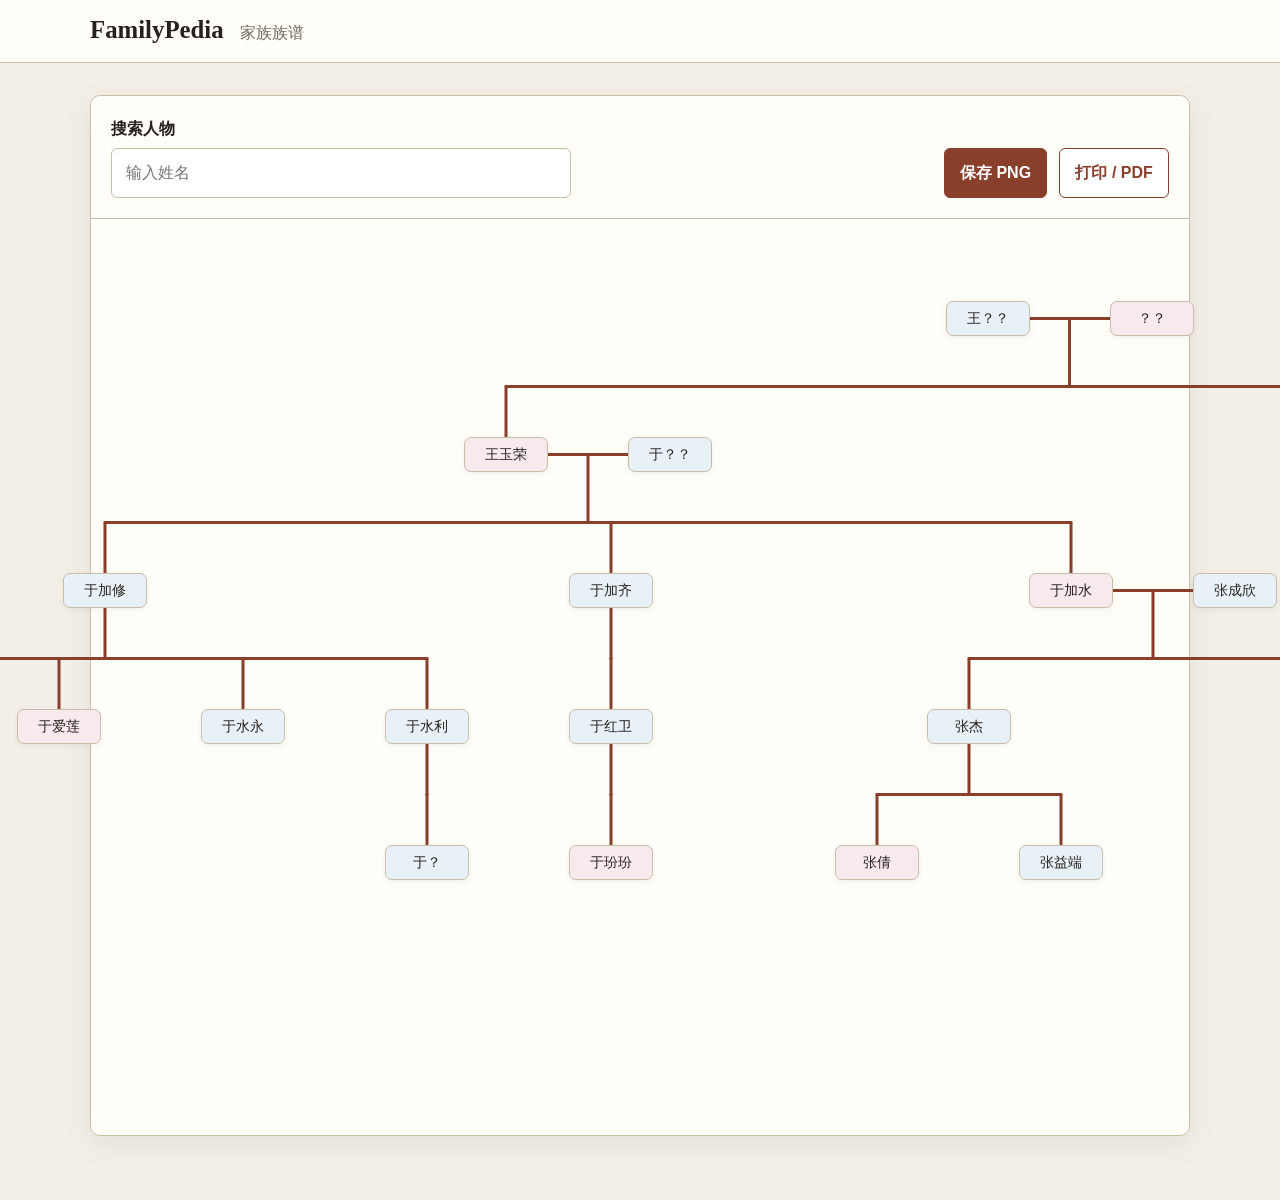
<file: index.html>
<!doctype html>
<html lang="zh-CN">
<head>
  <meta charset="utf-8">
  <meta name="viewport" content="width=device-width, initial-scale=1">
  <meta name="description" content="家族族谱">
  <title>家族族谱</title>
  <link rel="stylesheet" href="style.css">
</head>
<body>
  <header class="site-header">
    <div>
      <a class="brand" href="index.html">FamilyPedia</a>
      <p>家族族谱</p>
    </div>
  </header>

  <main class="page-shell">

    <section class="panel">
      <div class="toolbar">
        <div class="toolbar-row">
          <div class="toolbar-search">
            <label for="person-search">搜索人物</label>
            <input id="person-search" type="search" placeholder="输入姓名" autocomplete="off">
          </div>
          <div class="toolbar-actions">
            <button id="export-png" class="toolbar-btn" type="button">保存 PNG</button>
            <button id="export-pdf" class="toolbar-btn secondary" type="button">打印 / PDF</button>
          </div>
        </div>
        <div id="search-results" class="search-results" hidden></div>
      </div>

      <div id="family-tree" class="tree-wrap" aria-live="polite">正在载入族谱……</div>
    </section>
  </main>

  <script src="family.js"></script>
</body>
</html>
</file>
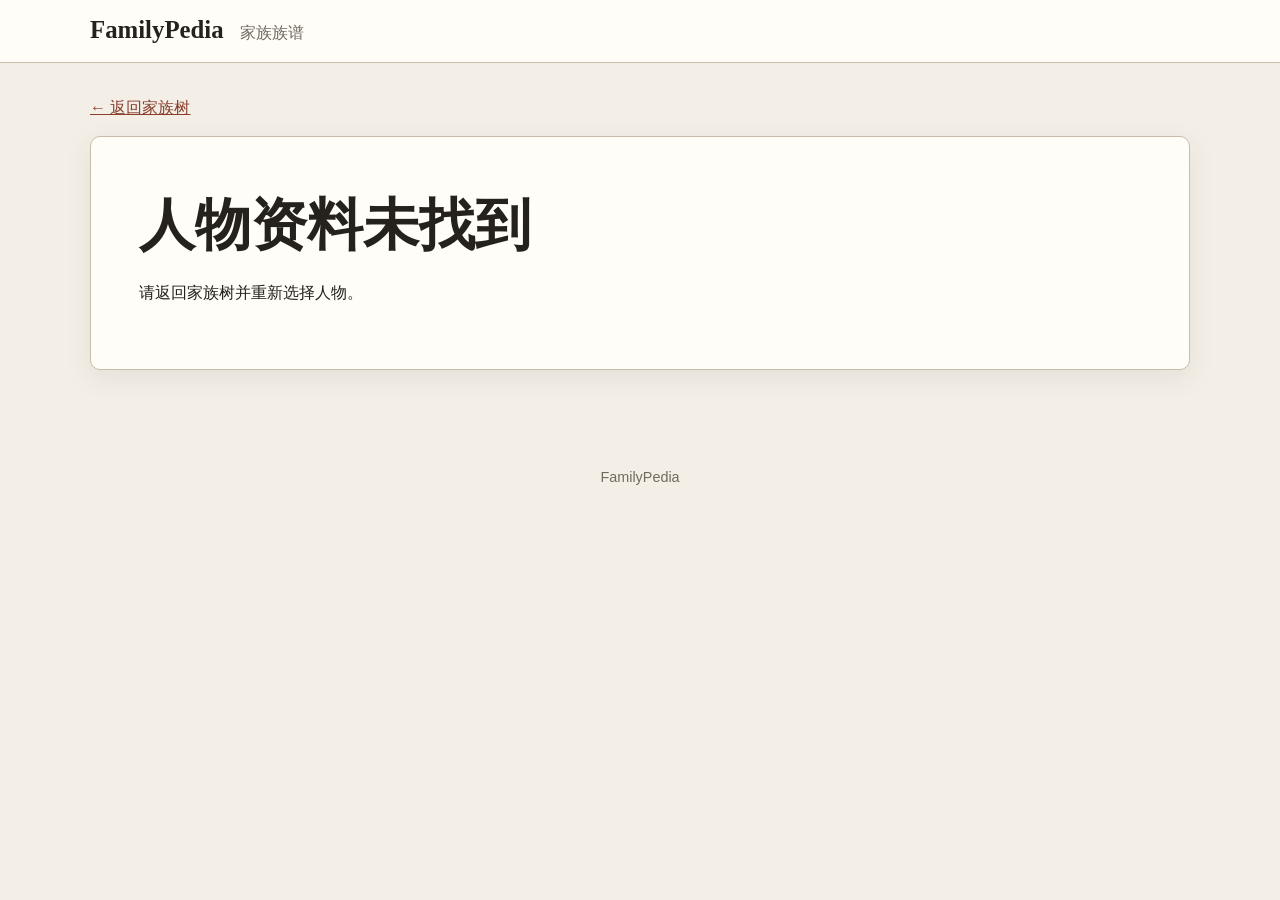
<file: person.html>
<!doctype html>
<html lang="zh-CN">
<head>
  <meta charset="utf-8">
  <meta name="viewport" content="width=device-width, initial-scale=1">
  <title>人物资料 · FamilyPedia</title>
  <link rel="stylesheet" href="style.css">
</head>
<body>
  <header class="site-header">
    <div>
      <a class="brand" href="index.html">FamilyPedia</a>
      <p>家族族谱</p>
    </div>
  </header>

  <main class="page-shell">
    <nav class="breadcrumbs"><a href="index.html">← 返回家族树</a></nav>
    <article id="person-page" class="person-article panel" aria-live="polite">正在载入人物资料……</article>
  </main>

  <footer>FamilyPedia</footer>
  <script src="person.js"></script>
</body>
</html>
</file>
<file: style.css>
:root {
  --ink: #25221d;
  --muted: #716a60;
  --paper: #fffdf8;
  --canvas: #f3efe7;
  --line: #c8bda9;
  --accent: #8a3f2d;
  --male: #e8f1f7;
  --female: #f8e9ec;
}

* { box-sizing: border-box; }
body { margin: 0; color: var(--ink); background: var(--canvas); font-family: -apple-system, BlinkMacSystemFont, "Segoe UI", "Microsoft YaHei", sans-serif; line-height: 1.6; }
a { color: var(--accent); }
.site-header { background: var(--paper); border-bottom: 1px solid var(--line); padding: 1rem max(1.25rem, calc((100% - 1100px) / 2)); }
.site-header div { display: flex; align-items: baseline; gap: 1rem; }
.site-header p { margin: 0; color: var(--muted); }
.brand { color: var(--ink); font: 700 1.55rem Georgia, "Songti SC", serif; text-decoration: none; }
.page-shell { width: min(1100px, calc(100% - 2rem)); margin: 2rem auto 4rem; }
.hero { margin-bottom: 1.5rem; }
.hero h1, .person-article h1 { margin: .15rem 0; font: 700 clamp(2rem, 5vw, 3.5rem) Georgia, "Songti SC", serif; }
.hero > p:last-child, .lead { color: var(--muted); }
.eyebrow { margin: 0; color: var(--accent); font-size: .82rem; font-weight: 750; letter-spacing: .13em; text-transform: uppercase; }
.panel { background: var(--paper); border: 1px solid var(--line); border-radius: 10px; box-shadow: 0 8px 28px rgb(64 49 30 / 8%); }
.toolbar { position: relative; padding: 1.25rem; border-bottom: 1px solid var(--line); }
.toolbar-row { display: flex; align-items: end; justify-content: space-between; gap: 1rem; flex-wrap: wrap; }
.toolbar-search { flex: 1 1 320px; }
.toolbar label { display: block; margin-bottom: .4rem; font-weight: 700; }
.toolbar input { width: min(460px, 100%); padding: .72rem .85rem; border: 1px solid var(--line); border-radius: 6px; background: white; font: inherit; }
.toolbar-actions { display: flex; align-items: center; gap: .75rem; flex-wrap: wrap; }
.toolbar-btn { appearance: none; border: 1px solid var(--accent); background: var(--accent); color: white; border-radius: 6px; padding: .7rem .95rem; font: inherit; font-weight: 700; cursor: pointer; }
.toolbar-btn.secondary { background: white; color: var(--accent); }
.toolbar-btn:hover { filter: brightness(0.97); }
.search-results { position: absolute; z-index: 5; width: min(460px, calc(100% - 2.5rem)); padding: .35rem; background: white; border: 1px solid var(--line); border-radius: 0 0 6px 6px; box-shadow: 0 10px 20px rgb(0 0 0 / 12%); }
.search-result { display: block; padding: .5rem .65rem; text-decoration: none; }
.search-result:hover { background: var(--canvas); }
.tree-wrap {
  overflow-x: auto;
  padding: 2rem;
  position: relative;
  left: 50%;
  right: 50%;
  margin-left: -50vw;
  margin-right: -50vw;
  width: 100vw;
  box-sizing: border-box;
}

/* Pedigree layout helpers: stage is the positioned container, each person is absolutely positioned */
.pedigree-stage { position: relative; }
.pedigree-person { position: absolute; z-index: 1; }
.pedigree-lines { position: absolute; left: 0; top: 0; width: 100%; height: 100%; pointer-events: none; z-index: 0; }
.pedigree-stage { overflow: visible; }
.pedigree-lines line { stroke: var(--accent); stroke-width: 3; stroke-linecap: round; }

/* debug helpers: uncomment while debugging */
.pedigree-lines.debug {
  background: rgba(255,0,0,0.03);
  outline: 1px dashed rgba(255,0,0,0.15);
}
.spouse-join { margin: 0 .45rem; display: inline-block; color: var(--muted); font-size: .85rem; vertical-align: middle; }
.root-couple { display: flex; justify-content: center; align-items: center; gap: .7rem; min-width: max-content; margin-bottom: 1.5rem; }
.tree, .tree ul { list-style: none; margin: 0; padding-left: 2rem; }
.tree { display: grid; gap: .75rem; padding-left: 0; }
.tree ul { margin: .65rem 0 0 .7rem; border-left: 2px solid var(--line); }
.tree li { position: relative; margin: .55rem 0; }
.tree ul > li::before { content: ""; position: absolute; top: 1.05rem; left: -2rem; width: 1.25rem; border-top: 2px solid var(--line); }
.person-card { display: inline-block; min-width: 7rem; padding: .5rem .75rem; color: var(--ink); border: 1px solid var(--line); border-radius: 7px; background: white; text-align: center; text-decoration: none; box-shadow: 0 2px 6px rgb(0 0 0 / 5%); }
.person-card.male { background: var(--male); }
.person-card.female { background: var(--female); }
.person-card:hover { border-color: var(--accent); transform: translateY(-1px); }

/* compact styling for pedigree person cards */
.pedigree-person .person-card {
  font-size: 0.85rem;
  padding: .35rem .55rem;
  min-width: 5.25rem;
}

.pedigree-person .spouse-join {
  font-size: 0.8rem;
  margin: 0 .35rem;
}
.breadcrumbs { margin-bottom: 1rem; }
.person-article { padding: clamp(1.25rem, 4vw, 3rem); }
.person-article h2 { margin-top: 2.2rem; border-bottom: 1px solid var(--line); font-family: Georgia, "Songti SC", serif; }
table { width: min(650px, 100%); border-collapse: collapse; }
th, td { padding: .7rem; border-bottom: 1px solid #ddd5c8; text-align: left; vertical-align: top; }
th { width: 7rem; color: var(--muted); }
.relative-list { padding-left: 1.25rem; }
.error { color: #9d241c; }
footer { padding: 2rem 1rem; color: var(--muted); text-align: center; font-size: .9rem; }

@media print {
  @page { margin: 12mm; size: A4 landscape; }
  body { background: white; }
  .site-header, .toolbar, .search-results { display: none !important; }
  .page-shell { width: 100%; margin: 0; }
  .panel { border: none; box-shadow: none; }
  .tree-wrap { overflow: visible; width: auto; margin: 0; left: auto; right: auto; }
}

@media (min-width: 760px) {
  .tree { grid-template-columns: repeat(3, minmax(220px, 1fr)); align-items: start; }
  .tree > li { padding: 0 .5rem; }
}
</file>
